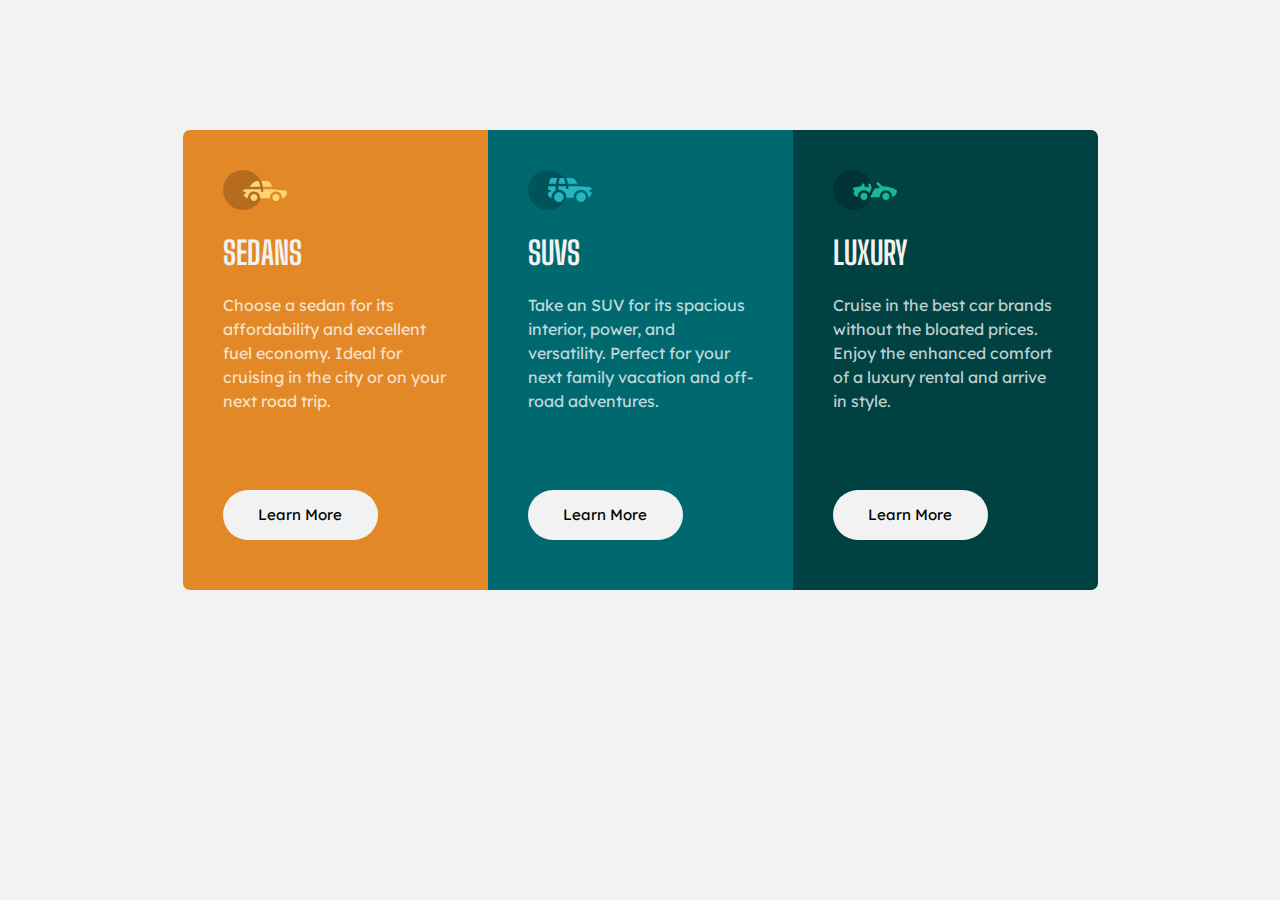
<file: index.html>
<!DOCTYPE html>
<html lang="en">

<head>
  <meta charset="UTF-8" />
  <meta name="viewport" content="width=device-width, initial-scale=1.0" />
  <link rel="icon" type="image/png" sizes="32x32" href="./images/favicon-32x32.png" />
  <link rel="stylesheet" href="./CSS/normalize.css" />
  <link rel="stylesheet" href="./CSS/style.css" />
  <link rel="preconnect" href="https://fonts.gstatic.com" />
  <link href="https://fonts.googleapis.com/css2?family=Lexend+Deca&display=swap" rel="stylesheet" />
  <link rel="preconnect" href="https://fonts.gstatic.com" />
  <link href="https://fonts.googleapis.com/css2?family=Big+Shoulders+Display:wght@700&family=Lexend+Deca&display=swap"
    rel="stylesheet" />
  <title>Frontend Mentor | 3-column preview card component</title>
</head>

<body>
  <main>
    <div class="box sedans">
      <img src="./images/icon-sedans.svg" alt="icon-sedans">
      <h1>sedans</h1>
      <p>
        Choose a sedan for its affordability and excellent fuel economy. Ideal
        for cruising in the city or on your next road trip.
        <button id="sedans">learn more</button>
      </p>
    </div>
    <div class="box SUVS">
      <img src="./images/icon-suvs.svg" alt="icon-suvs">
      <h1>SUVS</h1>
      <p>
        Take an SUV for its spacious interior, power, and versatility. Perfect
        for your next family vacation and off-road adventures.
        <button id="suvs">learn more</button>
      </p>
    </div>
    <div class="box luxury">
      <img src="./images/icon-luxury.svg" alt="">
      <h1>luxury</h1>
      <p>
        Cruise in the best car brands without the bloated prices. Enjoy the
        enhanced comfort of a luxury rental and arrive in style.
        <button id="luxury">learn more</button>
      </p>
    </div>
  </main>

  <!-- <div class="attribution">
    Challenge by <a href="https://www.frontendmentor.io?ref=challenge" target="_blank">Frontend Mentor</a>.
    Coded by <a href="#">Your Name Here</a>.
    </div> -->
</body>

</html>
</file>
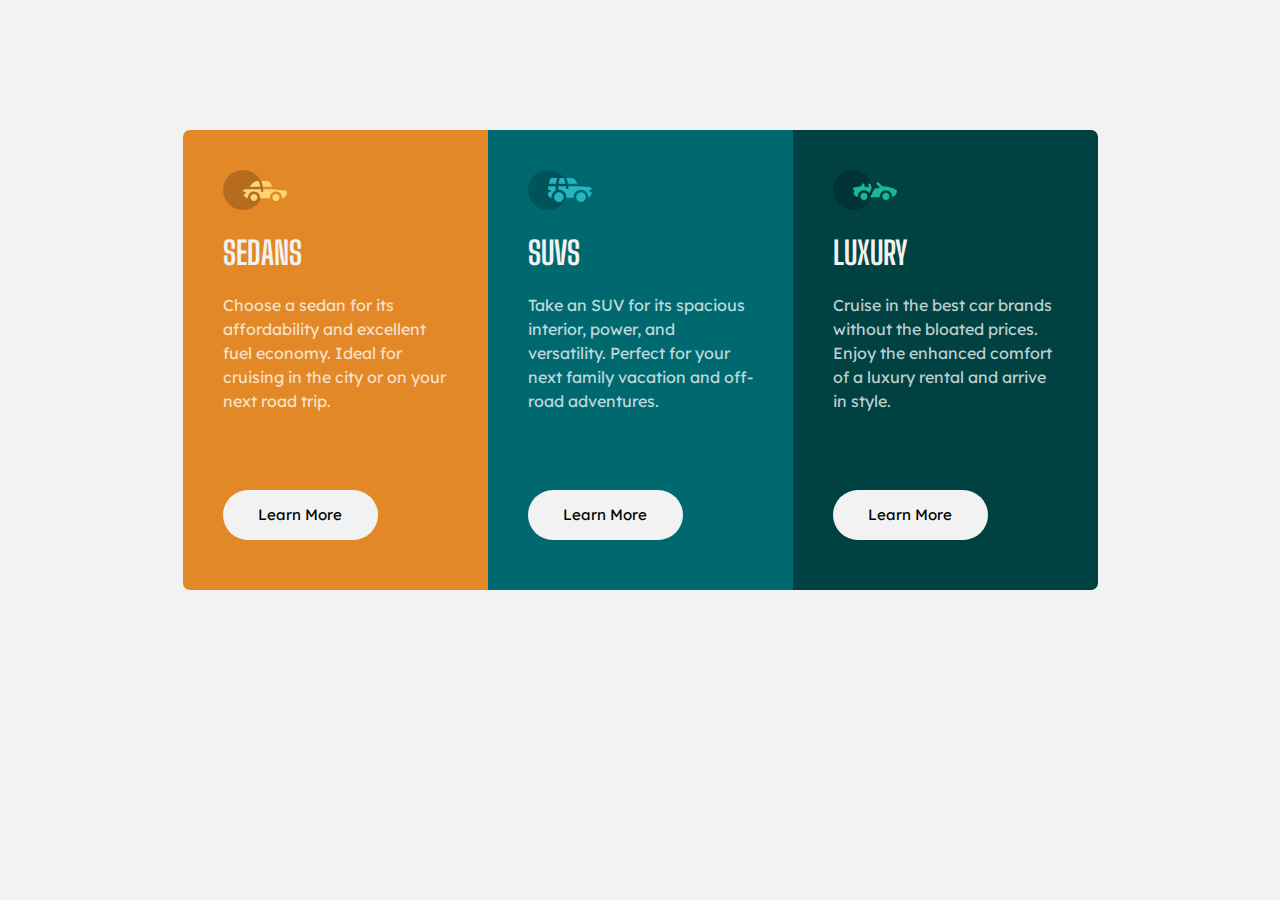
<file: HTML/index.html>
<!DOCTYPE html>
<html lang="en">

<head>
  <meta charset="UTF-8" />
  <meta name="viewport" content="width=device-width, initial-scale=1.0" />
  <link rel="icon" type="image/png" sizes="32x32" href="./images/favicon-32x32.png" />
  <link rel="stylesheet" href="../CSS/normalize.css" />
  <link rel="stylesheet" href="../CSS/style.css" />
  <link rel="preconnect" href="https://fonts.gstatic.com" />
  <link href="https://fonts.googleapis.com/css2?family=Lexend+Deca&display=swap" rel="stylesheet" />
  <link rel="preconnect" href="https://fonts.gstatic.com" />
  <link href="https://fonts.googleapis.com/css2?family=Big+Shoulders+Display:wght@700&family=Lexend+Deca&display=swap"
    rel="stylesheet" />
  <title>Frontend Mentor | 3-column preview card component</title>
</head>

<body>
  <main>
    <div class="box sedans">
      <img src="../images/icon-sedans.svg" alt="icon-sedans">
      <h1>sedans</h1>
      <p>
        Choose a sedan for its affordability and excellent fuel economy. Ideal
        for cruising in the city or on your next road trip.
        <button id="sedans">learn more</button>
      </p>
    </div>
    <div class="box SUVS">
      <img src="../images/icon-suvs.svg" alt="icon-suvs">
      <h1>SUVS</h1>
      <p>
        Take an SUV for its spacious interior, power, and versatility. Perfect
        for your next family vacation and off-road adventures.
        <button id="suvs">learn more</button>
      </p>
    </div>
    <div class="box luxury">
      <img src="../images/icon-luxury.svg" alt="">
      <h1>luxury</h1>
      <p>
        Cruise in the best car brands without the bloated prices. Enjoy the
        enhanced comfort of a luxury rental and arrive in style.
        <button id="luxury">learn more</button>
      </p>
    </div>
  </main>

  <!-- <div class="attribution">
    Challenge by <a href="https://www.frontendmentor.io?ref=challenge" target="_blank">Frontend Mentor</a>.
    Coded by <a href="#">Your Name Here</a>.
    </div> -->
</body>

</html>
</file>
<file: CSS/style.css>
* {
  -webkit-box-sizing: border-box;
  -moz-box-sizing: border-box;
  box-sizing: border-box;
  padding: 0;
  margin: 0;
}
body {
  background-color: hsl(0, 0%, 95%);
  font-family: "Lexend Deca", sans-serif;
  display: flex;
  justify-content: center;
  align-items: center;
}
main {
  display: flex;
  flex-wrap: wrap;
  justify-content: center;
  color: hsl(0, 0%, 95%);
  padding: 130px;
}
main .box {
  width: 305px;
  height: 460px;
  position: relative;
  padding: 40px;
}
main .sedans {
  background-color: hsl(31, 77%, 52%);
  border-radius: 7px 0 0 7px;
}
main .SUVS {
  background-color: hsl(184, 100%, 22%);
}
main .luxury {
  background-color: hsl(179, 100%, 13%);
  border-radius: 0 7px 7px 0;
}
main .box h1 {
  color: hsl(0, 0%, 95%);
  font-family: "Big Shoulders Display";
  text-transform: uppercase;
  font-weight: 700;
}
main .box p {
  color: hsla(0, 0%, 100%, 0.75);
  line-height: 1.5;
}
main .box button {
  border-radius: 30px;
  position: absolute;
  bottom: 50px;
  left: 40px;
  height: 50px;
  width: 155px;
  border: none;
  font-family: "Lexend Deca", sans-serif;
  background-color: hsl(0, 0%, 95%);
  text-transform: capitalize;
  font-size: 15px;
  cursor: pointer;
}
#sedans:hover {
  background-color: hsl(31, 77%, 52%);
  color: hsl(0, 0%, 95%);
  border-radius: 30px hsl(0, 0%, 95%);
  border: solid;
}
#suvs:hover {
  background-color: hsl(184, 100%, 22%);
  color: hsl(0, 0%, 95%);
  border-radius: 30px hsl(0, 0%, 95%);
  border: solid;
}
#luxury:hover {
  background-color: hsl(179, 100%, 13%);
  color: hsl(0, 0%, 95%);
  border-radius: 30px hsl(0, 0%, 95%);
  border: solid;
}
@media (max-width: 768px) {
  main{
    padding: 40px 0;
  }
  main .box {
    padding: 30px;
    width: 270px;
    height: 400px;
  }
  main .sedans {
    border-radius: 7px 7px 0 0;
  }
  main .luxury {
    border-radius: 0 0 7px 7px;
  }
  main .box button {
    bottom: 30px;
    left: 35px;
  }
}
</file>
